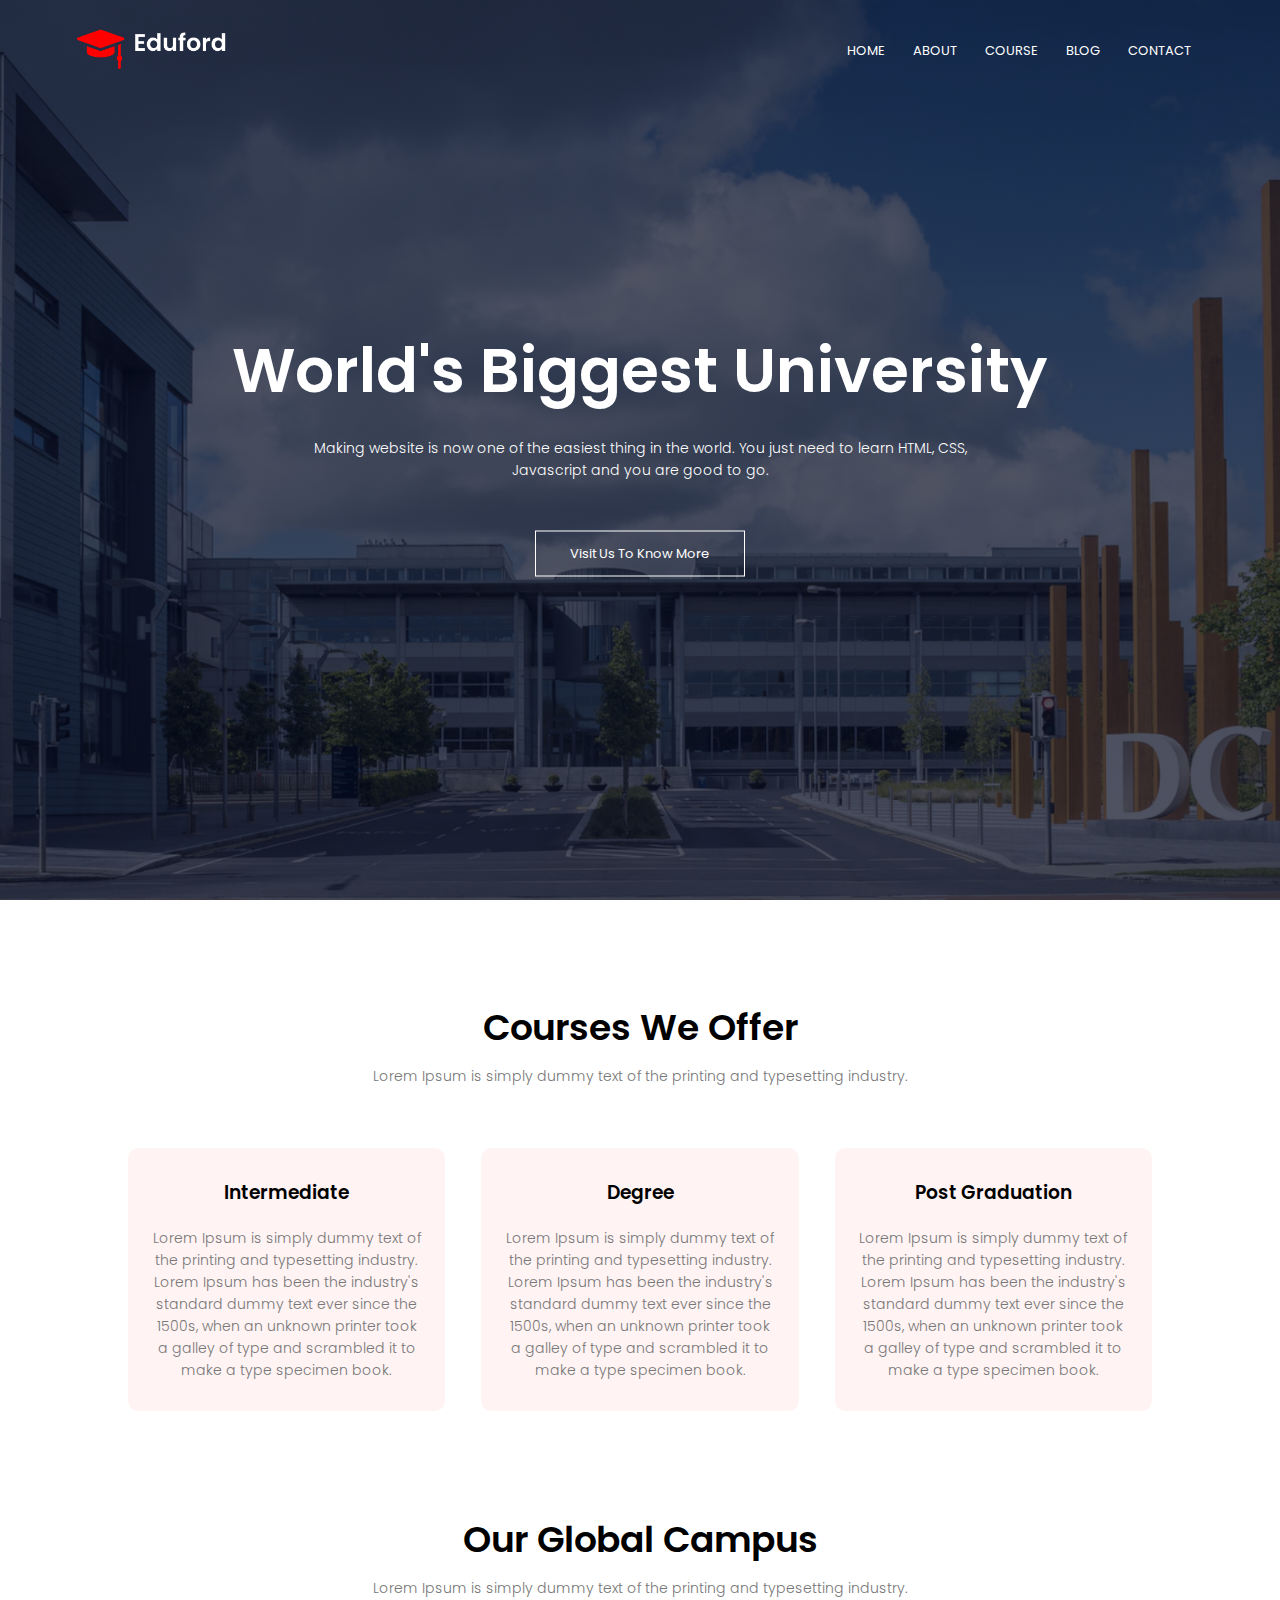
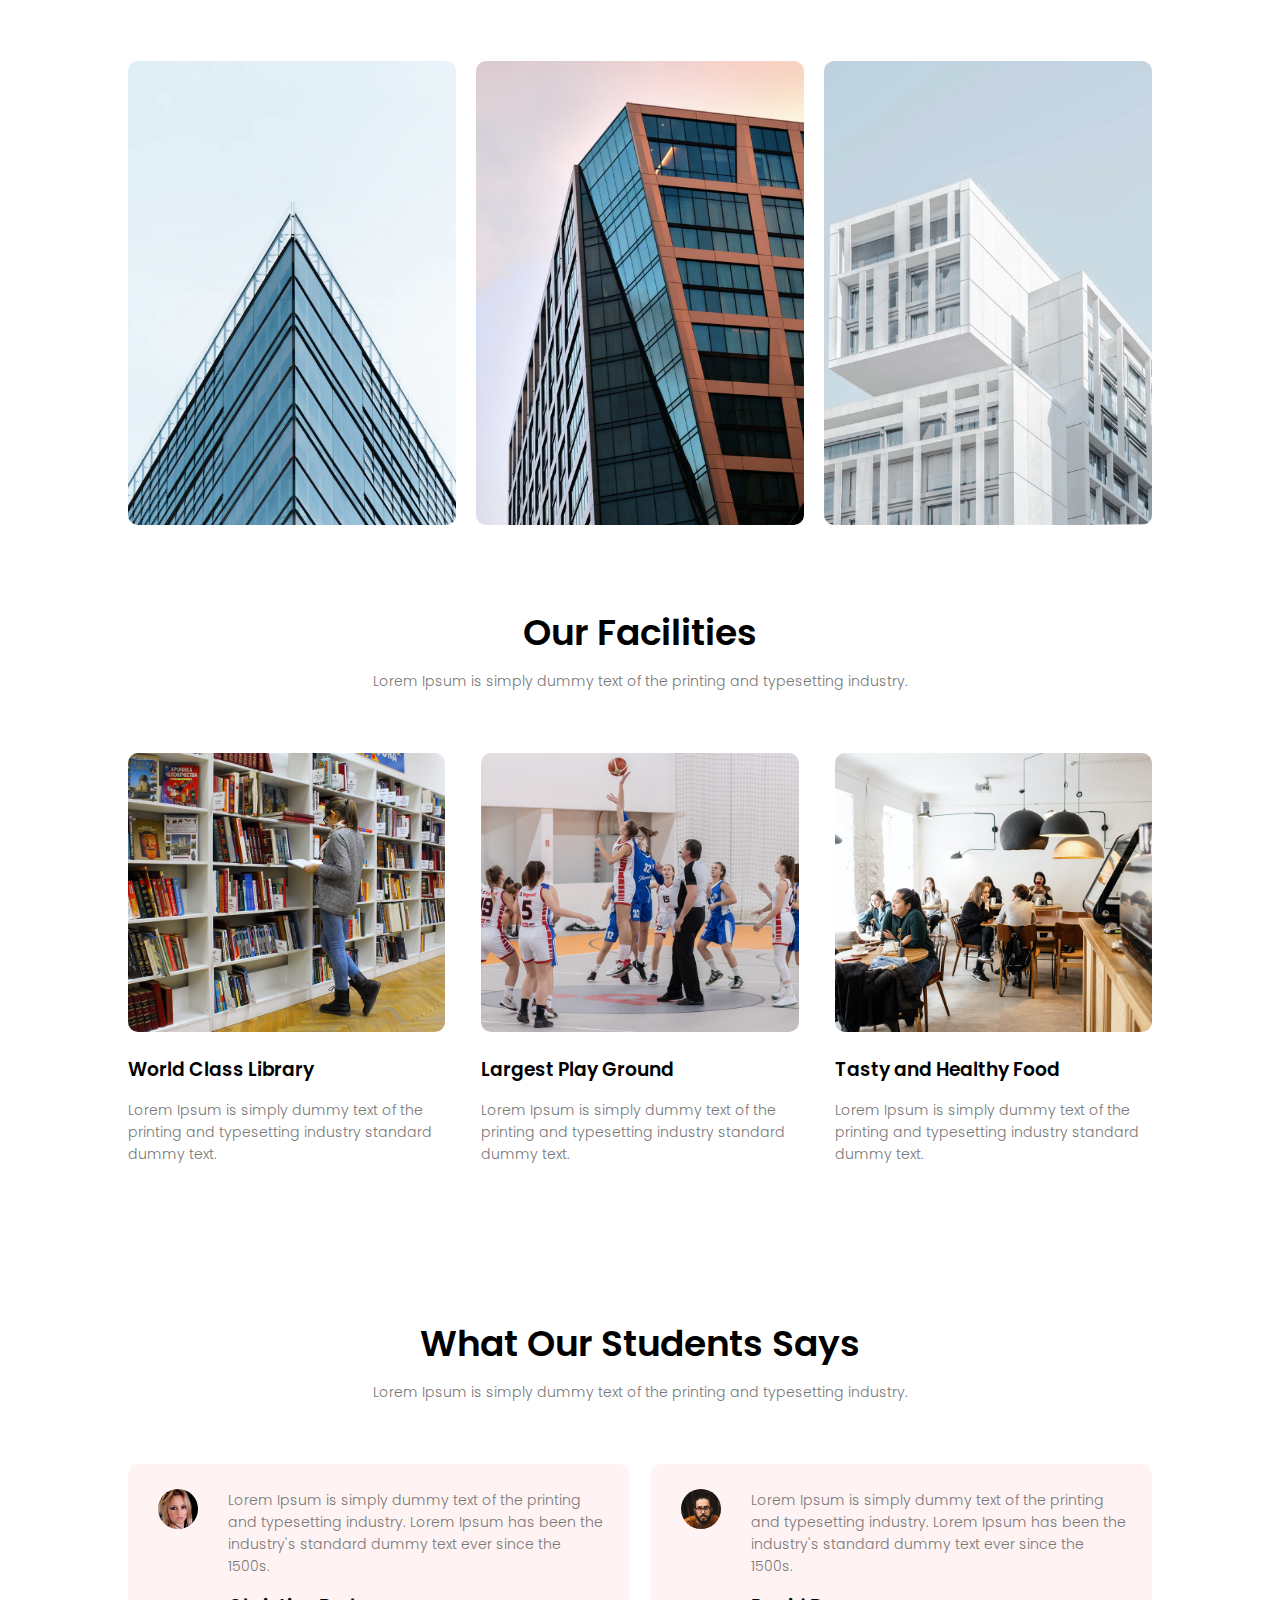
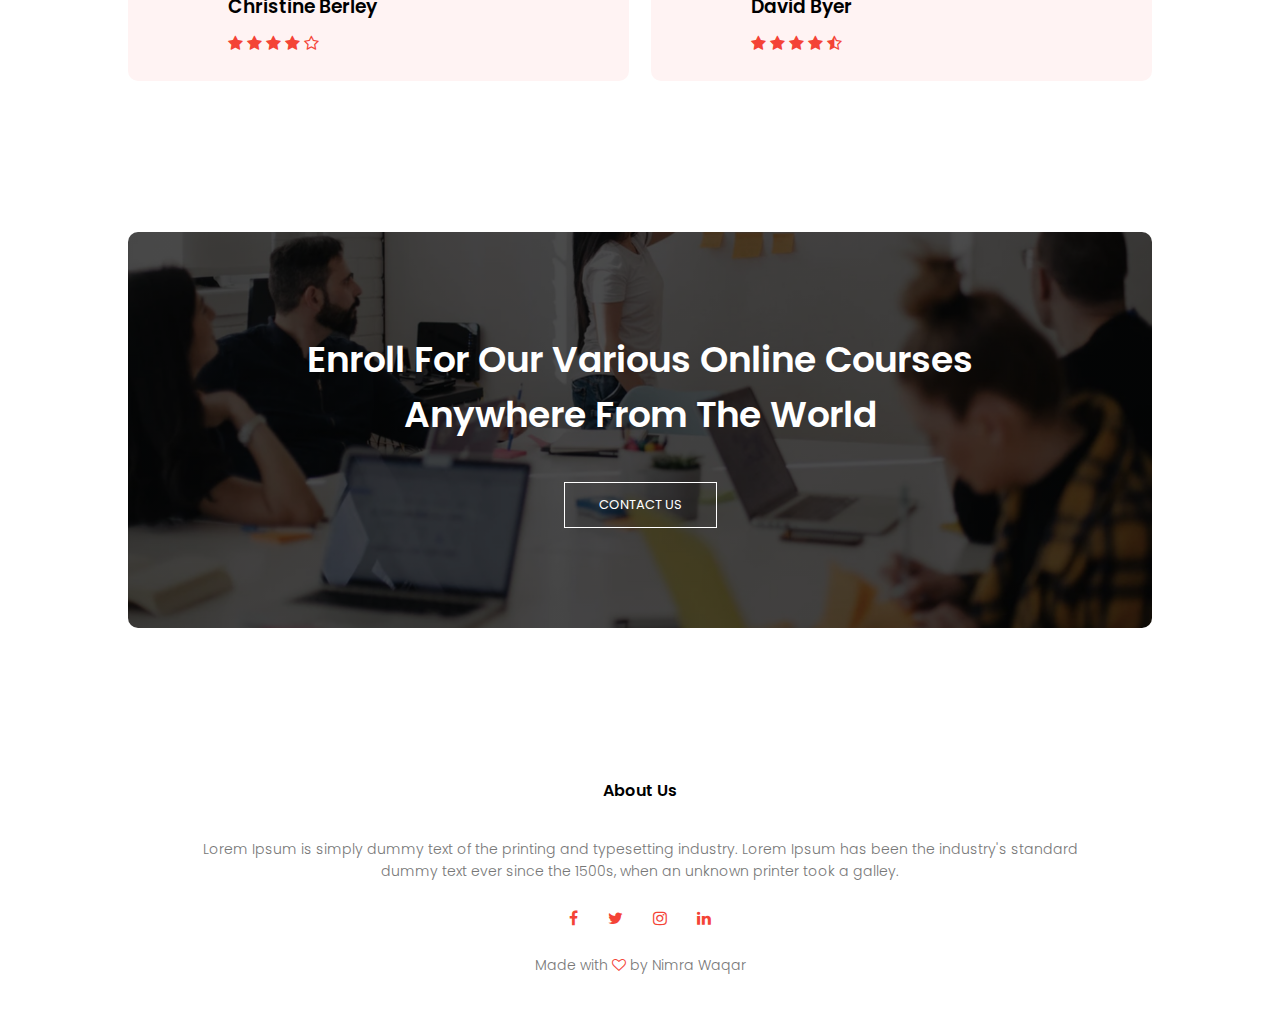
<file: index.html>
<!DOCTYPE html>
<html>
<head>
	<meta charset="utf-8">
	<meta name="viewport" content="width=device-width, initial-scale=1">
	<title>University Website</title>
	<link rel="stylesheet" href="style.css">
	<!-------- Google fontfamily links ------------>
	<link rel="preconnect" href="https://fonts.googleapis.com">
	<link rel="preconnect" href="https://fonts.gstatic.com" crossorigin>
	<link href="https://fonts.googleapis.com/css2?family=Poppins:wght@100;200;300;400;600;700&display=swap" 
	rel="stylesheet">
	<!-----------FontAwesome link to use icons------------>
	<link rel="stylesheet" href="https://cdnjs.cloudflare.com/ajax/libs/font-awesome/4.7.0/css/font-awesome.min.css">
</head>


<body>

<!-----------------------------------    Header   ------------------------------------------->
<section class="header">
	<nav>
		<a href="index.html"><img src="images/logo.png"></a>
		<div class="nav-links" id="navLinks">
			<i class="fa fa-times" onclick="hideMenu()"></i>
			<ul>
				<li><a href="index.html">HOME</a></li>
				<li><a href="about.html">ABOUT</a></li>
				<li><a href="course.html">COURSE</a></li>
				<li><a href="blog.html">BLOG</a></li>
				<li><a href="contact.html">CONTACT</a></li>
			</ul>
		</div>
		<i class="fa fa-bars" onclick="showMenu()"></i>
	</nav>


<div class="text-box">
	<h1>World's Biggest University</h1>
	<p>Making website is now one of the easiest thing in the world. You just
	 need to learn HTML, CSS, <br>Javascript and you are good to go.</p>
	<a href="" class="hero-btn">Visit Us To Know More</a>
</div>
</section>


<!-----------------------------------    Course   ------------------------------------------->
<section class="course">
	<h1>Courses  We Offer</h1>
	<p>Lorem Ipsum is simply dummy text of the printing and typesetting industry.</p>

	<div class="row">
		<div class="course-col">
			<h3>Intermediate</h3>
			<p>Lorem Ipsum is simply dummy text of the printing and typesetting industry. 
			Lorem Ipsum has been the industry's standard dummy text ever since the 1500s,
			 when an unknown printer took a galley of type and scrambled it to make a type 
			specimen book.</p>
		</div>
		<div class="course-col">
			<h3>Degree</h3>
			<p>Lorem Ipsum is simply dummy text of the printing and typesetting industry. 
			Lorem Ipsum has been the industry's standard dummy text ever since the 1500s, 
			when an unknown printer took a galley of type and scrambled it to make a type 
			specimen book.</p>
		</div>
		<div class="course-col">
			<h3>Post Graduation</h3>
			<p>Lorem Ipsum is simply dummy text of the printing and typesetting industry. 
			Lorem Ipsum has been the industry's standard dummy text ever since the 1500s, 
			when an unknown printer took a galley of type and scrambled it to make a type 
			specimen book.</p>
		</div>
	</div>
</section>


<!-----------------------------------    Campus   ------------------------------------------->
<section class="campus">
	<h1>Our Global Campus</h1>
	<p>Lorem Ipsum is simply dummy text of the printing and typesetting industry.</p>

	<div class="row">

		<div class="campus-col">
			<img src="images/london.png">
			<div class="layer">
				<h3>LONDON</h3>
			</div>
		</div>

		<div class="campus-col">
			<img src="images/newyork.png">
			<div class="layer">
				<h3>NEW YORK</h3>
			</div>
		</div>

		<div class="campus-col">
			<img src="images/washington.png">
			<div class="layer">
				<h3>WASHINTONG</h3>
			</div>
		</div>

	</div>
</section>


<!-----------------------------------    Facilities   ------------------------------------------->
<section class="facilities">
	<h1>Our Facilities</h1>
	<p>Lorem Ipsum is simply dummy text of the printing and typesetting industry.</p>

	<div class="row">

		<div class="facilities-col">
			<img src="images/library.png">
			<h3>World Class Library</h3>
			<p>Lorem Ipsum is simply dummy text of the printing and typesetting 
			industry standard dummy text.</p>
		</div>

		<div class="facilities-col">
			<img src="images/basketball.png">
			<h3>Largest Play Ground</h3>
			<p>Lorem Ipsum is simply dummy text of the printing and typesetting 
			industry standard dummy text.</p>
		</div>

		<div class="facilities-col">
			<img src="images/cafeteria.png">
			<h3>Tasty and Healthy Food</h3>
			<p>Lorem Ipsum is simply dummy text of the printing and typesetting 
			industry standard dummy text.</p>
		</div>
		
	</div>
</section>


<!-----------------------------------    Testimonials   ------------------------------------------->
<section class="testimonials">
	<h1>What Our Students Says</h1>
	<p>Lorem Ipsum is simply dummy text of the printing and typesetting industry.</p>

	<div class="row">

		<div class="testimonial-col">
			<img src="images/user1.jpg">
			<div>
				<p>Lorem Ipsum is simply dummy text of the printing and typesetting industry. 
				Lorem Ipsum has been the industry's standard dummy text ever since the 1500s.</p>
				<h3>Christine Berley</h3>
				<i class="fa fa-star"></i>
				<i class="fa fa-star"></i>
				<i class="fa fa-star"></i>
				<i class="fa fa-star"></i>
				<i class="fa fa-star-o"></i>
			</div>
		</div>

		<div class="testimonial-col">
			<img src="images/user2.jpg">
			<div>
				<p>Lorem Ipsum is simply dummy text of the printing and typesetting industry. 
				Lorem Ipsum has been the industry's standard dummy text ever since the 1500s.</p>
				<h3>David Byer</h3>
				<i class="fa fa-star"></i>
				<i class="fa fa-star"></i>
				<i class="fa fa-star"></i>
				<i class="fa fa-star"></i>
				<i class="fa fa-star-half-o"></i>
			</div>
		</div>

	</div>
</section>


<!---------------------------------    Call To Action   --------------------------------------->
<section class="cta">
	<h1>Enroll For Our Various Online Courses<br> Anywhere From The World</h1>
	<a href="" class="hero-btn">CONTACT US</a>
</section>


<!---------------------------------    Footer   --------------------------------------->
<section class="footer">
	<h4>About Us</h4>
	<p>Lorem Ipsum is simply dummy text of the printing and typesetting industry. 
		Lorem Ipsum has been the industry's standard <br> dummy text ever since the 1500s, 
		when an unknown printer took a galley.</p>

	<div class="icons">
		<i class="fa fa-facebook"></i>
		<i class="fa fa-twitter"></i>
		<i class="fa fa-instagram"></i>
		<i class="fa fa-linkedin"></i>
	</div>
	<p>Made with <i class="fa fa-heart-o"></i> by Nimra Waqar</p>
</section>



<!---------------------------   JavaScript for Toggle Menu in Small Screen  ----------------------------------->
<script>
	var navLinks = document.getElementById("navLinks");

	function hideMenu(){
		navLinks.style.right = "-200px";
	}
	function showMenu(){
		navLinks.style.right = "0";
	}
</script>

</body>
</html>
</file>
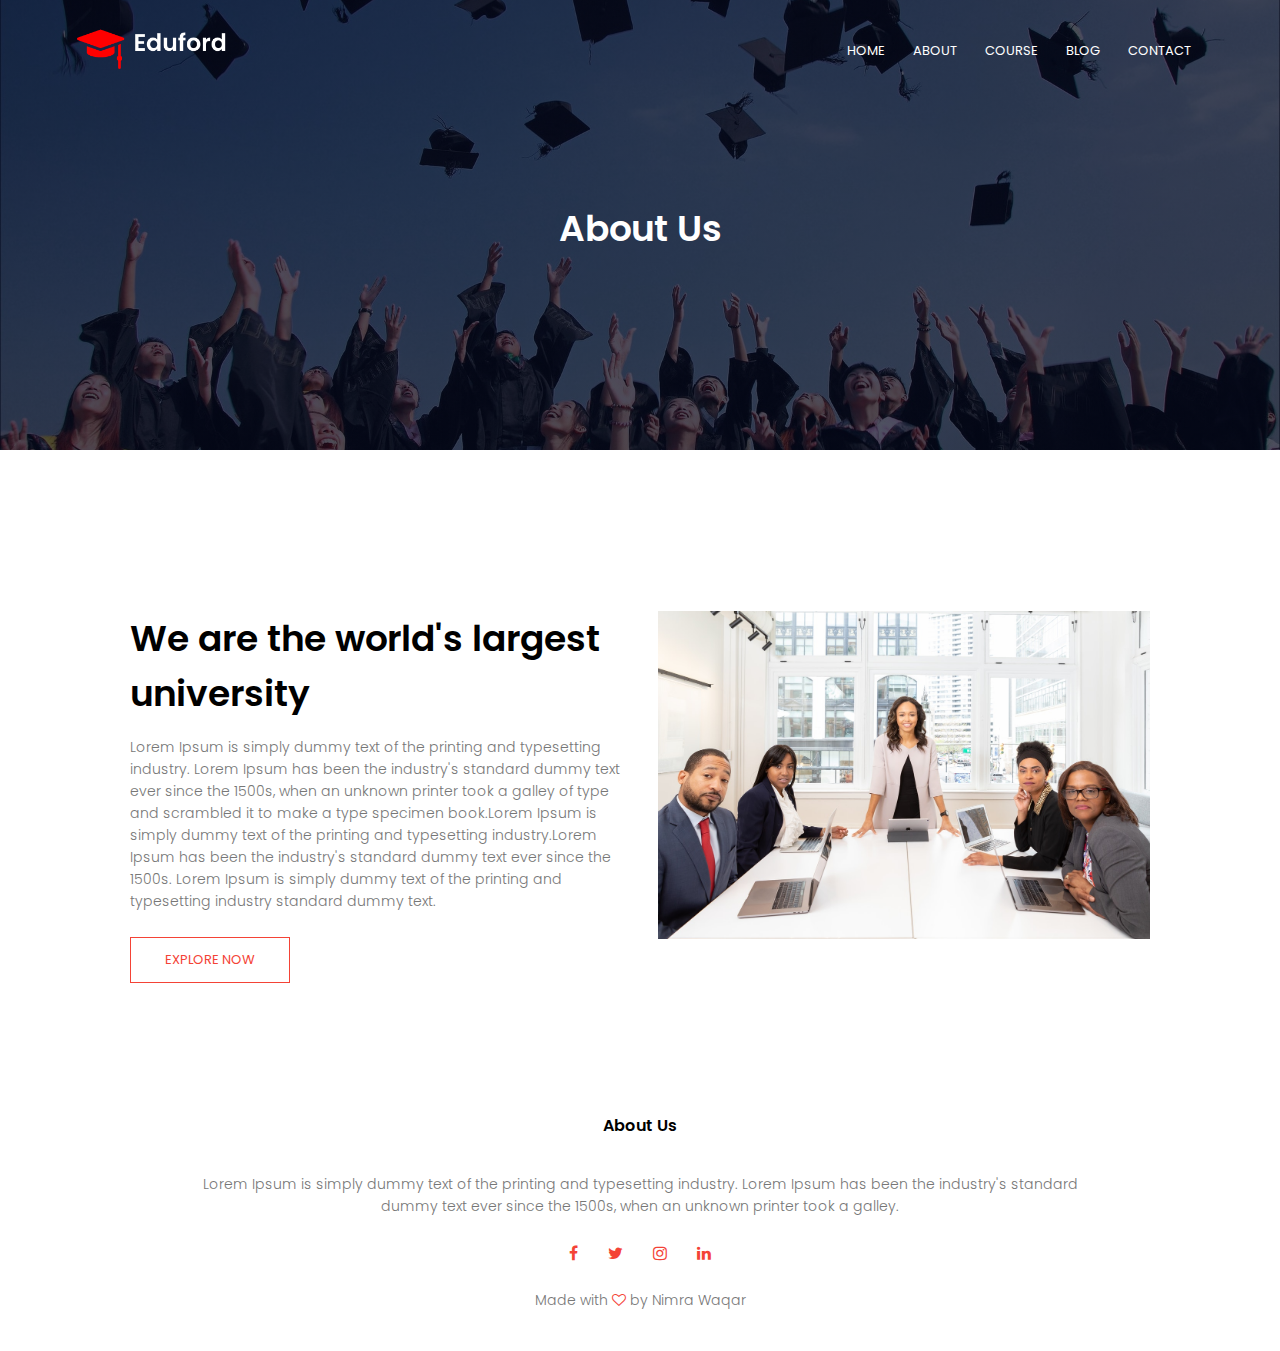
<file: about.html>
<!DOCTYPE html>
<html>
<head>
	<meta charset="utf-8">
	<meta name="viewport" content="width=device-width, initial-scale=1">
	<title>University Website</title>
	<link rel="stylesheet" href="style.css">
	<!-------- Google fontfamily links ------------>
	<link rel="preconnect" href="https://fonts.googleapis.com">
	<link rel="preconnect" href="https://fonts.gstatic.com" crossorigin>
	<link href="https://fonts.googleapis.com/css2?family=Poppins:wght@100;200;300;400;600;700&display=swap" 
	rel="stylesheet">
	<!-----------FontAwesome link to use icons------------>
	<link rel="stylesheet" href="https://cdnjs.cloudflare.com/ajax/libs/font-awesome/4.7.0/css/font-awesome.min.css">
</head>


<body>

<!-----------------------------------    Header   ------------------------------------------->
<section class="sub-header">
	<nav>
		<a href="index.html"><img src="images/logo.png"></a>
		<div class="nav-links" id="navLinks">
			<i class="fa fa-times" onclick="hideMenu()"></i>
			<ul>
				<li><a href="index.html">HOME</a></li>
				<li><a href="about.html">ABOUT</a></li>
				<li><a href="course.html">COURSE</a></li>
				<li><a href="blog.html">BLOG</a></li>
				<li><a href="contact.html">CONTACT</a></li>
			</ul>
		</div>
		<i class="fa fa-bars" onclick="showMenu()"></i>
	</nav>
	<h1>About Us</h1>
</section>


<!---------------------------------- About Us Content --------------------------------------->
<section class="about-us">

	<div class="row">

		<div class="about-col">
			<h1>We are the world's largest university</h1>
			<p>Lorem Ipsum is simply dummy text of the printing and typesetting industry. 
			Lorem Ipsum has been the industry's standard dummy text ever since the 1500s,
		 	when an unknown printer took a galley of type and scrambled it to make a type 
			specimen book.Lorem Ipsum is simply dummy text of the printing and typesetting 
			industry.Lorem Ipsum has been the industry's standard dummy text ever since the 
			1500s. Lorem Ipsum is simply dummy text of the printing and typesetting 
			industry standard dummy text.</p>
			<a href="" class="hero-btn red-btn">EXPLORE NOW</a>
		</div>

		<div class="about-col">
			<img src="images/about.jpg">
		</div>

	</div>
</section>



<!---------------------------------    Footer   --------------------------------------->
<section class="footer">
	<h4>About Us</h4>
	<p>Lorem Ipsum is simply dummy text of the printing and typesetting industry. 
		Lorem Ipsum has been the industry's standard <br> dummy text ever since the 1500s, 
		when an unknown printer took a galley.</p>

	<div class="icons">
		<i class="fa fa-facebook"></i>
		<i class="fa fa-twitter"></i>
		<i class="fa fa-instagram"></i>
		<i class="fa fa-linkedin"></i>
	</div>
	<p>Made with <i class="fa fa-heart-o"></i> by Nimra Waqar</p>
</section>



<!---------------------------   JavaScript for Toggle Menu in Small Screen  ----------------------------------->
<script>
	var navLinks = document.getElementById("navLinks");

	function hideMenu(){
		navLinks.style.right = "-200px";
	}
	function showMenu(){
		navLinks.style.right = "0";
	}
</script>

</body>
</html>
</file>
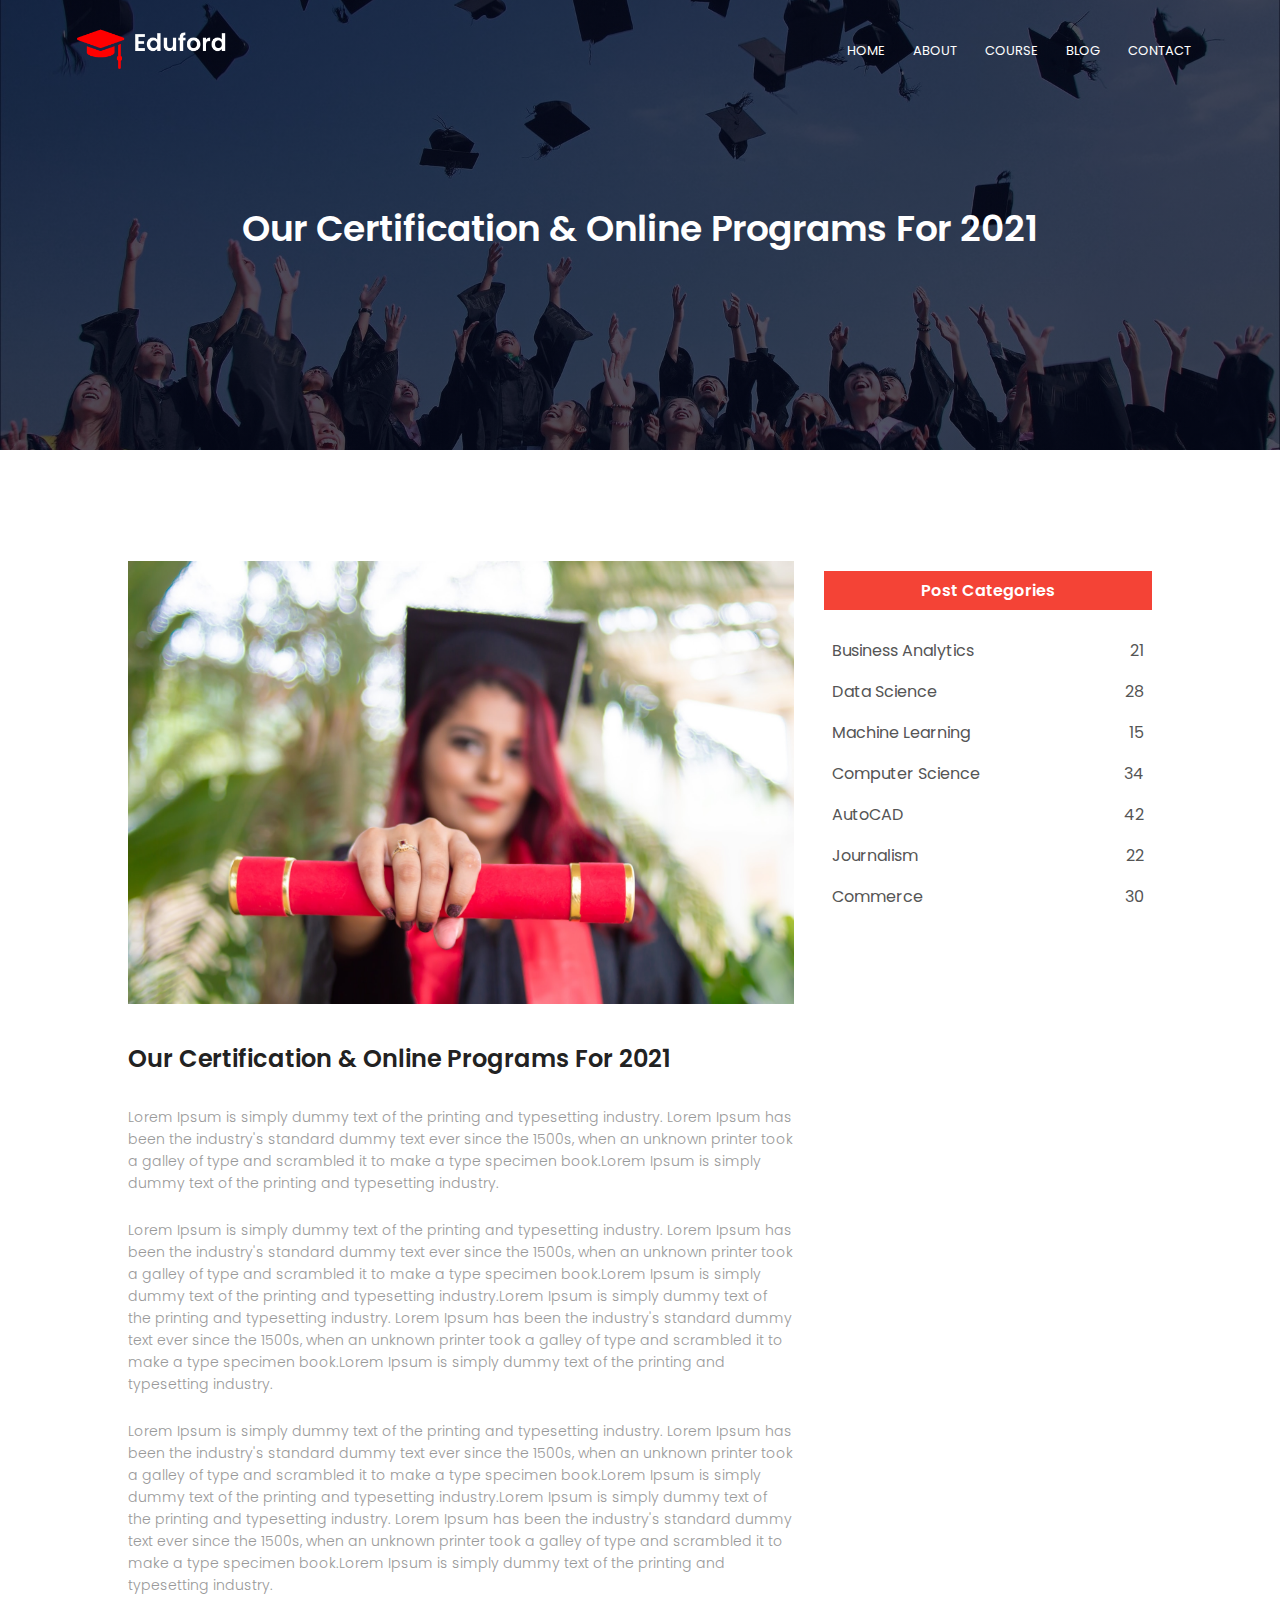
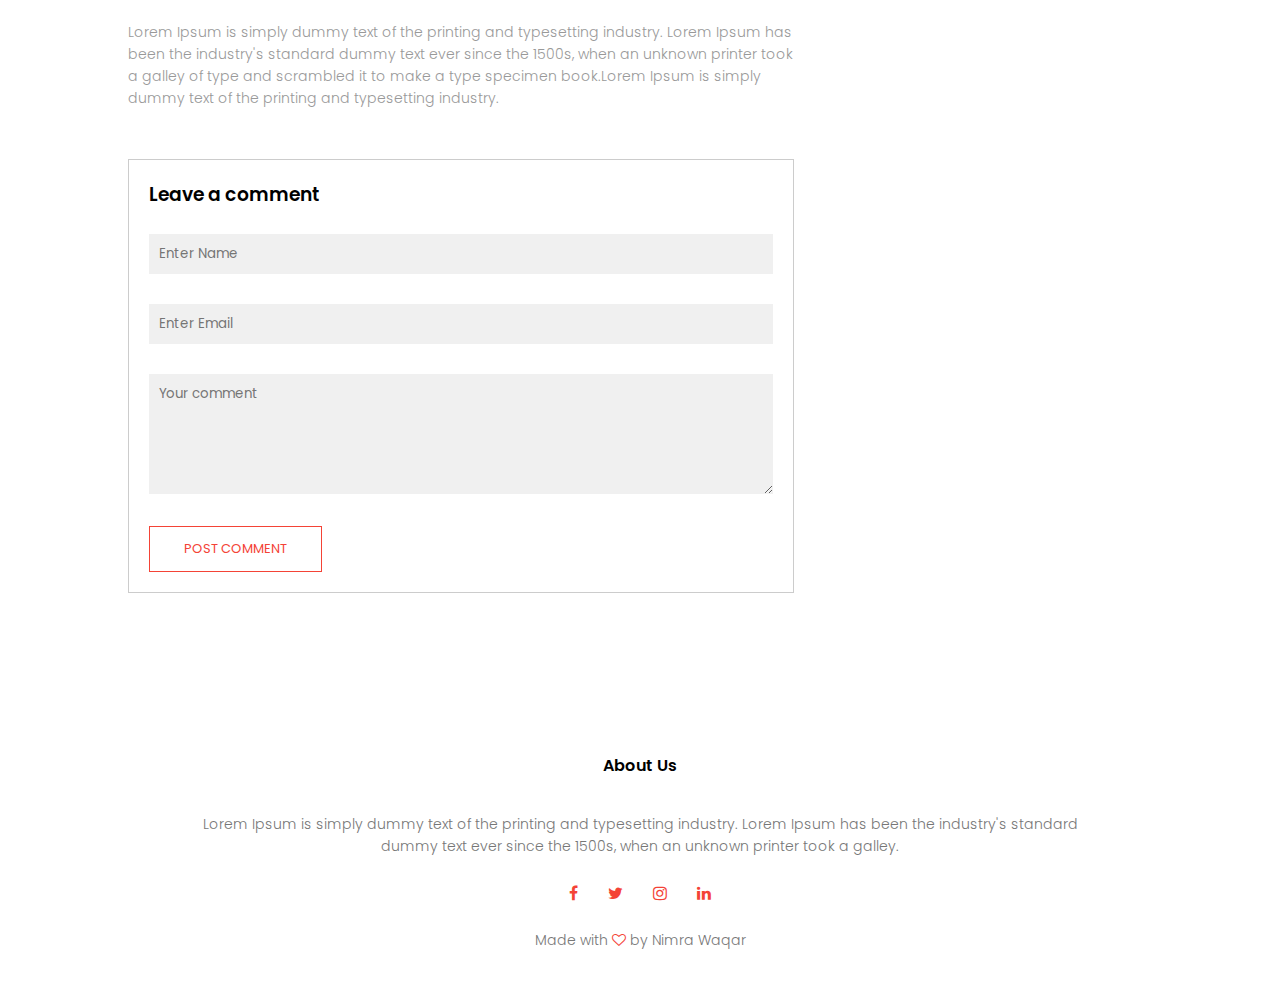
<file: blog.html>
<!DOCTYPE html>
<html>
<head>
	<meta charset="utf-8">
	<meta name="viewport" content="width=device-width, initial-scale=1">
	<title>University Website</title>
	<link rel="stylesheet" href="style.css">
	<!-------- Google fontfamily links ------------>
	<link rel="preconnect" href="https://fonts.googleapis.com">
	<link rel="preconnect" href="https://fonts.gstatic.com" crossorigin>
	<link href="https://fonts.googleapis.com/css2?family=Poppins:wght@100;200;300;400;600;700&display=swap" 
	rel="stylesheet">
	<!-----------FontAwesome link to use icons------------>
	<link rel="stylesheet" href="https://cdnjs.cloudflare.com/ajax/libs/font-awesome/4.7.0/css/font-awesome.min.css">
</head>


<body>

<!-----------------------------------    Header   ------------------------------------------->
<section class="sub-header">
	<nav>
		<a href="index.html"><img src="images/logo.png"></a>
		<div class="nav-links" id="navLinks">
			<i class="fa fa-times" onclick="hideMenu()"></i>
			<ul>
				<li><a href="index.html">HOME</a></li>
				<li><a href="about.html">ABOUT</a></li>
				<li><a href="course.html">COURSE</a></li>
				<li><a href="blog.html">BLOG</a></li>
				<li><a href="contact.html">CONTACT</a></li>
			</ul>
		</div>
		<i class="fa fa-bars" onclick="showMenu()"></i>
	</nav>
	<h1>Our Certification & Online Programs For 2021</h1>
</section>


<!-------------------------------- Blog Page Content --------------------------------->
<section class="blog-content">
	<div class="row">
		
		<div class="blog-left">
			<img src="images/certificate.jpg">
			<h2>Our Certification & Online Programs For 2021</h2>
			<p>Lorem Ipsum is simply dummy text of the printing and typesetting industry. 
			Lorem Ipsum has been the industry's standard dummy text ever since the 1500s,
		 	when an unknown printer took a galley of type and scrambled it to make a type 
			specimen book.Lorem Ipsum is simply dummy text of the printing and typesetting 
			industry.</p>
			<br>
			<p>Lorem Ipsum is simply dummy text of the printing and typesetting industry. 
			Lorem Ipsum has been the industry's standard dummy text ever since the 1500s,
		 	when an unknown printer took a galley of type and scrambled it to make a type 
			specimen book.Lorem Ipsum is simply dummy text of the printing and typesetting 
			industry.Lorem Ipsum is simply dummy text of the printing and typesetting industry. 
			Lorem Ipsum has been the industry's standard dummy text ever since the 1500s,
		 	when an unknown printer took a galley of type and scrambled it to make a type 
			specimen book.Lorem Ipsum is simply dummy text of the printing and typesetting 
			industry.</p>
			<br>
			<p>Lorem Ipsum is simply dummy text of the printing and typesetting industry. 
			Lorem Ipsum has been the industry's standard dummy text ever since the 1500s,
		 	when an unknown printer took a galley of type and scrambled it to make a type 
			specimen book.Lorem Ipsum is simply dummy text of the printing and typesetting 
			industry.Lorem Ipsum is simply dummy text of the printing and typesetting industry. 
			Lorem Ipsum has been the industry's standard dummy text ever since the 1500s,
		 	when an unknown printer took a galley of type and scrambled it to make a type 
			specimen book.Lorem Ipsum is simply dummy text of the printing and typesetting 
			industry.</p>
			<br>
			<p>Lorem Ipsum is simply dummy text of the printing and typesetting industry. 
			Lorem Ipsum has been the industry's standard dummy text ever since the 1500s,
		 	when an unknown printer took a galley of type and scrambled it to make a type 
			specimen book.Lorem Ipsum is simply dummy text of the printing and typesetting 
			industry.</p>

			<div class="comment-box">
				<h3>Leave a comment</h3>
				<form class="comment-form">
					<input type="text" placeholder="Enter Name">
					<input type="email" placeholder="Enter Email">
					<textarea rows="5" placeholder="Your comment"></textarea>
					<button type="submit" class="hero-btn red-btn">POST COMMENT</button>
				</form>
			</div>
		</div>

		<div class="blog-right">
			<h3>Post Categories</h3>
			<div>
				<span>Business Analytics</span>
				<span>21</span>
			</div>
			<div>
				<span>Data Science</span>
				<span>28</span>
			</div>
			<div>
				<span>Machine Learning</span>
				<span>15</span>
			</div>
			<div>
				<span>Computer Science</span>
				<span>34</span>
			</div>
			<div>
				<span>AutoCAD</span>
				<span>42</span>
			</div>
			<div>
				<span>Journalism</span>
				<span>22</span>
			</div>
			<div>
				<span>Commerce</span>
				<span>30</span>
			</div>
		</div>

	</div>
</section>




<!---------------------------------    Footer   --------------------------------------->
<section class="footer">
	<h4>About Us</h4>
	<p>Lorem Ipsum is simply dummy text of the printing and typesetting industry. 
		Lorem Ipsum has been the industry's standard <br> dummy text ever since the 1500s, 
		when an unknown printer took a galley.</p>

	<div class="icons">
		<i class="fa fa-facebook"></i>
		<i class="fa fa-twitter"></i>
		<i class="fa fa-instagram"></i>
		<i class="fa fa-linkedin"></i>
	</div>
	<p>Made with <i class="fa fa-heart-o"></i> by Nimra Waqar</p>
</section>



<!---------------------------   JavaScript for Toggle Menu in Small Screen  ----------------------------------->
<script>
	var navLinks = document.getElementById("navLinks");

	function hideMenu(){
		navLinks.style.right = "-200px";
	}
	function showMenu(){
		navLinks.style.right = "0";
	}
</script>

</body>
</html>
</file>
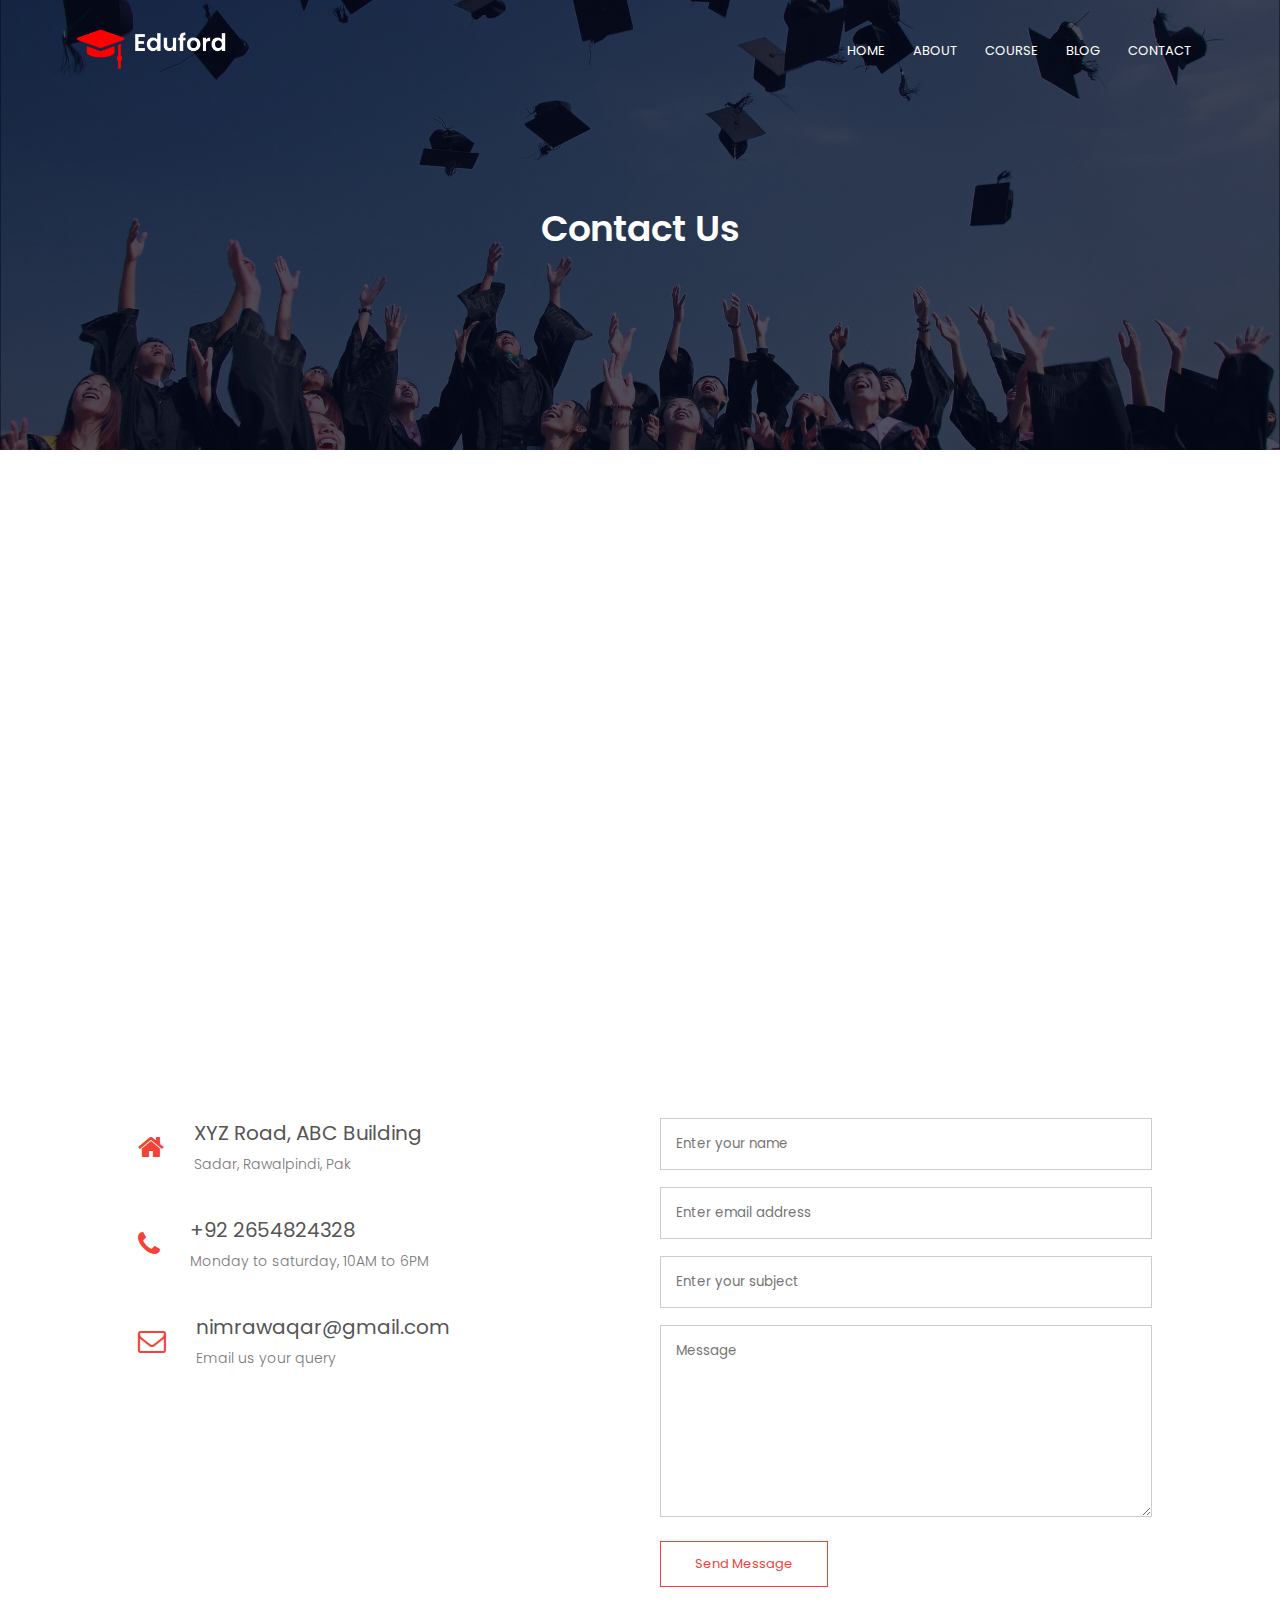
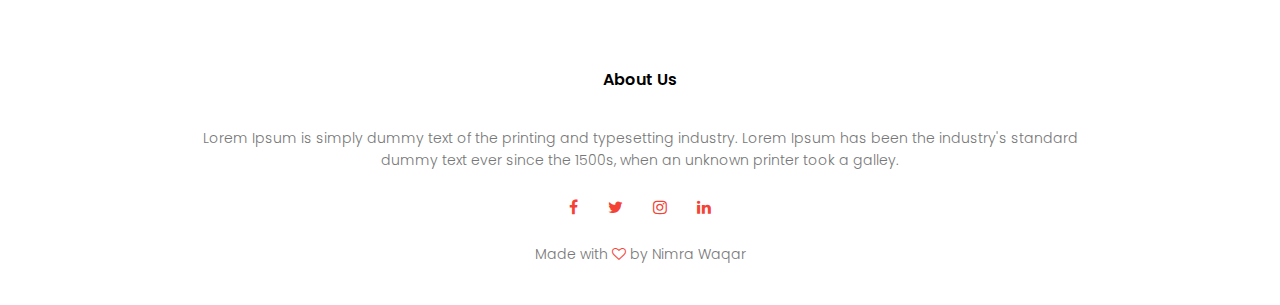
<file: contact.html>
<!DOCTYPE html>
<html>
<head>
	<meta charset="utf-8">
	<meta name="viewport" content="width=device-width, initial-scale=1">
	<title>University Website</title>
	<link rel="stylesheet" href="style.css">
	<!-------- Google fontfamily links ------------>
	<link rel="preconnect" href="https://fonts.googleapis.com">
	<link rel="preconnect" href="https://fonts.gstatic.com" crossorigin>
	<link href="https://fonts.googleapis.com/css2?family=Poppins:wght@100;200;300;400;600;700&display=swap" 
	rel="stylesheet">
	<!-----------FontAwesome link to use icons------------>
	<link rel="stylesheet" href="https://cdnjs.cloudflare.com/ajax/libs/font-awesome/4.7.0/css/font-awesome.min.css">
</head>


<body>

<!-----------------------------------    Header   ------------------------------------------->
<section class="sub-header">
	<nav>
		<a href="index.html"><img src="images/logo.png"></a>
		<div class="nav-links" id="navLinks">
			<i class="fa fa-times" onclick="hideMenu()"></i>
			<ul>
				<li><a href="index.html">HOME</a></li>
				<li><a href="about.html">ABOUT</a></li>
				<li><a href="course.html">COURSE</a></li>
				<li><a href="blog.html">BLOG</a></li>
				<li><a href="contact.html">CONTACT</a></li>
			</ul>
		</div>
		<i class="fa fa-bars" onclick="showMenu()"></i>
	</nav>
	<h1>Contact Us</h1>
</section>


<!-------------------------------- Contact US--------------------------------->
<section class="location">
	<!-----------Google map link------------->
	<iframe src="https://www.google.com/maps/embed?pb=!1m18!1m12!1m3!1d212779.4406097288!2d72.88111886284173!3d33.56172181912434!2m3!1f0!2f0!3f0!3m2!1i1024!2i768!4f13.1!3m3!1m2!1s0x38df948974419acb%3A0x984357e1632d30f!2sRawalpindi%2C%20Punjab%2C%20Pakistan!5e0!3m2!1sen!2s!4v1643917361393!5m2!1sen!2s" width="600" height="450" style="border:0;" allowfullscreen="" loading="lazy"></iframe>
</section>

<section class="contact-us">
	<div class="row">
		
		<div class="contact-col">
			<div>
				<i class="fa fa-home"></i>
				<span>
					<h5>XYZ Road, ABC Building</h5>
					<p>Sadar, Rawalpindi, Pak</p>
				</span>
			</div>

			<div>
				<i class="fa fa-phone"></i>
				<span>
					<h5>+92 2654824328</h5>
					<p>Monday to saturday, 10AM to 6PM</p>
				</span>
			</div>

			<div>
				<i class="fa fa-envelope-o"></i>
				<span>
					<h5>nimrawaqar@gmail.com</h5>
					<p>Email us your query</p>
				</span>
			</div>
		</div>

<div class="contact-col">
	<form action="form-handler.php" method="post">
		<input type="text" name="name" placeholder="Enter your name" required>
		<input type="email" name="email" placeholder="Enter email address" required>
		<input type="text" name="subject" placeholder="Enter your subject" required>
		<textarea rows="8" name="message" placeholder="Message" required></textarea>
		<button type="submit" class="hero-btn red-btn">Send Message</button>
	</form>
</div>

	</div>
</section>




<!---------------------------------    Footer   --------------------------------------->
<section class="footer">
	<h4>About Us</h4>
	<p>Lorem Ipsum is simply dummy text of the printing and typesetting industry. 
		Lorem Ipsum has been the industry's standard <br> dummy text ever since the 1500s, 
		when an unknown printer took a galley.</p>

	<div class="icons">
		<i class="fa fa-facebook"></i>
		<i class="fa fa-twitter"></i>
		<i class="fa fa-instagram"></i>
		<i class="fa fa-linkedin"></i>
	</div>
	<p>Made with <i class="fa fa-heart-o"></i> by Nimra Waqar</p>
</section>



<!---------------------------   JavaScript for Toggle Menu in Small Screen  ----------------------------------->
<script>
	var navLinks = document.getElementById("navLinks");

	function hideMenu(){
		navLinks.style.right = "-200px";
	}
	function showMenu(){
		navLinks.style.right = "0";
	}
</script>

</body>
</html>
</file>
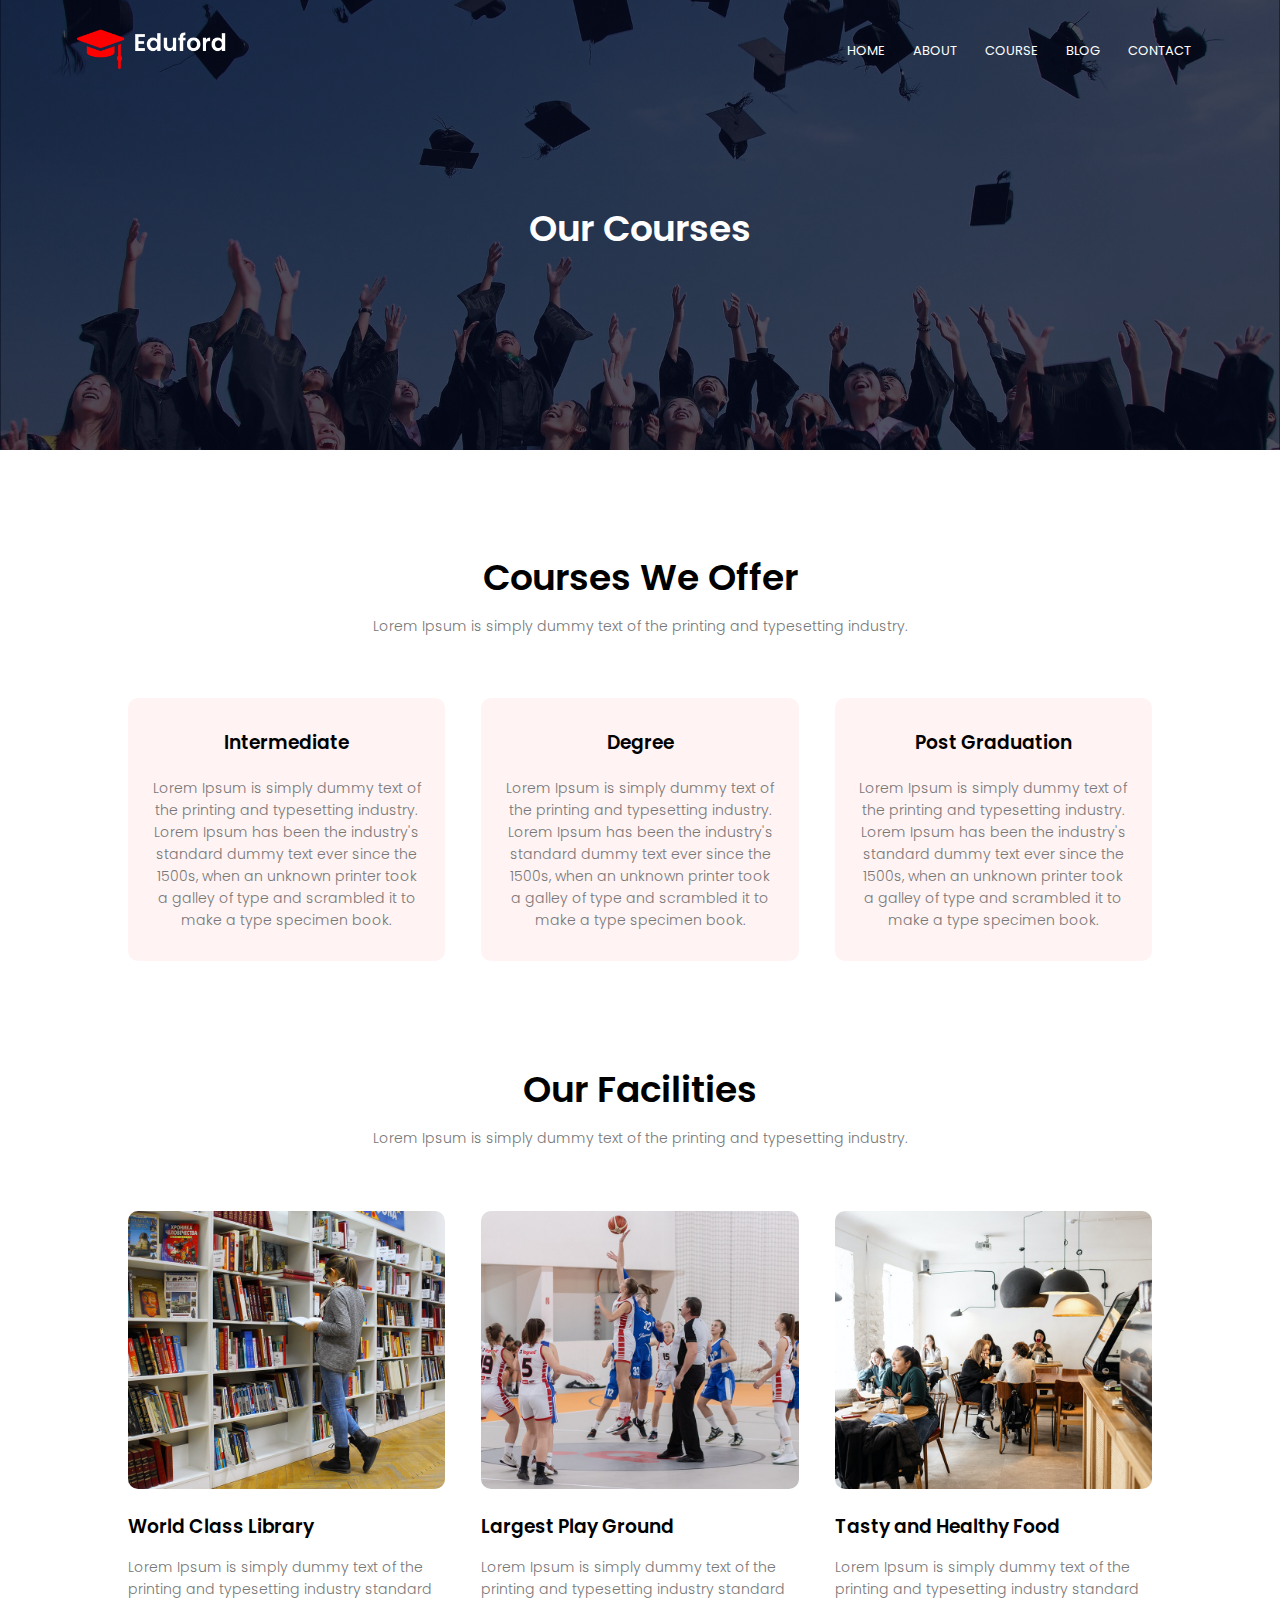
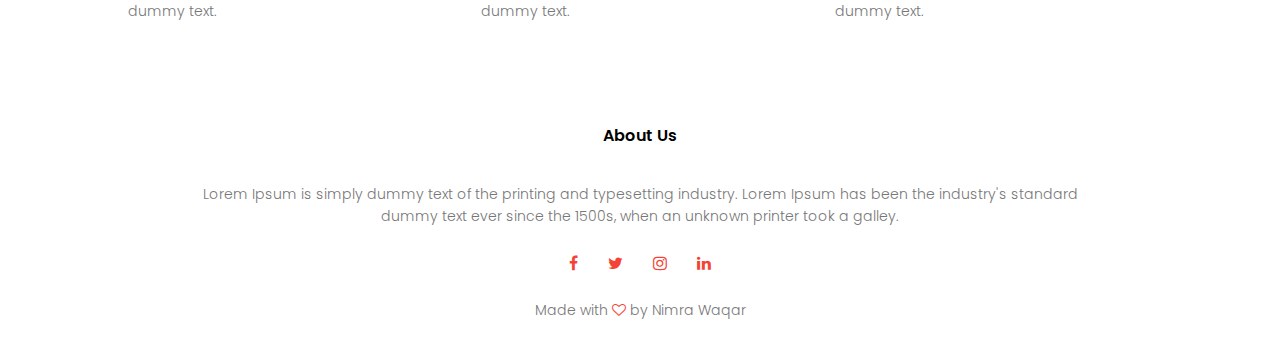
<file: course.html>
<!DOCTYPE html>
<html>
<head>
	<meta charset="utf-8">
	<meta name="viewport" content="width=device-width, initial-scale=1">
	<title>University Website</title>
	<link rel="stylesheet" href="style.css">
	<!-------- Google fontfamily links ------------>
	<link rel="preconnect" href="https://fonts.googleapis.com">
	<link rel="preconnect" href="https://fonts.gstatic.com" crossorigin>
	<link href="https://fonts.googleapis.com/css2?family=Poppins:wght@100;200;300;400;600;700&display=swap" 
	rel="stylesheet">
	<!-----------FontAwesome link to use icons------------>
	<link rel="stylesheet" href="https://cdnjs.cloudflare.com/ajax/libs/font-awesome/4.7.0/css/font-awesome.min.css">
</head>


<body>

<!-----------------------------------    Header   ------------------------------------------->
<section class="sub-header">
	<nav>
		<a href="index.html"><img src="images/logo.png"></a>
		<div class="nav-links" id="navLinks">
			<i class="fa fa-times" onclick="hideMenu()"></i>
			<ul>
				<li><a href="index.html">HOME</a></li>
				<li><a href="about.html">ABOUT</a></li>
				<li><a href="course.html">COURSE</a></li>
				<li><a href="blog.html">BLOG</a></li>
				<li><a href="contact.html">CONTACT</a></li>
			</ul>
		</div>
		<i class="fa fa-bars" onclick="showMenu()"></i>
	</nav>
	<h1>Our Courses</h1>
</section>


<!---------------------------------- Course --------------------------------------->
<section class="course">
	<h1>Courses  We Offer</h1>
	<p>Lorem Ipsum is simply dummy text of the printing and typesetting industry.</p>

	<div class="row">

		<div class="course-col">
			<h3>Intermediate</h3>
			<p>Lorem Ipsum is simply dummy text of the printing and typesetting industry. 
			Lorem Ipsum has been the industry's standard dummy text ever since the 1500s,
			 when an unknown printer took a galley of type and scrambled it to make a type 
			specimen book.</p>
		</div>
		<div class="course-col">
			<h3>Degree</h3>
			<p>Lorem Ipsum is simply dummy text of the printing and typesetting industry. 
			Lorem Ipsum has been the industry's standard dummy text ever since the 1500s, 
			when an unknown printer took a galley of type and scrambled it to make a type 
			specimen book.</p>
		</div>
		<div class="course-col">
			<h3>Post Graduation</h3>
			<p>Lorem Ipsum is simply dummy text of the printing and typesetting industry. 
			Lorem Ipsum has been the industry's standard dummy text ever since the 1500s, 
			when an unknown printer took a galley of type and scrambled it to make a type 
			specimen book.</p>
		</div>

	</div>
</section>


<!---------------------------------- Facilities --------------------------------------->
<section class="facilities">
	<h1>Our Facilities</h1>
	<p>Lorem Ipsum is simply dummy text of the printing and typesetting industry.</p>

	<div class="row">

		<div class="facilities-col">
			<img src="images/library.png">
			<h3>World Class Library</h3>
			<p>Lorem Ipsum is simply dummy text of the printing and typesetting 
			industry standard dummy text.</p>
		</div>

		<div class="facilities-col">
			<img src="images/basketball.png">
			<h3>Largest Play Ground</h3>
			<p>Lorem Ipsum is simply dummy text of the printing and typesetting 
			industry standard dummy text.</p>
		</div>

		<div class="facilities-col">
			<img src="images/cafeteria.png">
			<h3>Tasty and Healthy Food</h3>
			<p>Lorem Ipsum is simply dummy text of the printing and typesetting 
			industry standard dummy text.</p>
		</div>
		
	</div>
</section>



<!---------------------------------    Footer   --------------------------------------->
<section class="footer">
	<h4>About Us</h4>
	<p>Lorem Ipsum is simply dummy text of the printing and typesetting industry. 
		Lorem Ipsum has been the industry's standard <br> dummy text ever since the 1500s, 
		when an unknown printer took a galley.</p>

	<div class="icons">
		<i class="fa fa-facebook"></i>
		<i class="fa fa-twitter"></i>
		<i class="fa fa-instagram"></i>
		<i class="fa fa-linkedin"></i>
	</div>
	<p>Made with <i class="fa fa-heart-o"></i> by Nimra Waqar</p>
</section>



<!---------------------------   JavaScript for Toggle Menu in Small Screen  ----------------------------------->
<script>
	var navLinks = document.getElementById("navLinks");

	function hideMenu(){
		navLinks.style.right = "-200px";
	}
	function showMenu(){
		navLinks.style.right = "0";
	}
</script>

</body>
</html>
</file>
<file: style.css>
/*********************************************  index.html  *********************************************************/

*{
	margin: 0;
	padding: 0;
	font-family: 'Poppins', sans-serif;
}
.header{
	min-height: 100vh;
	width: 100%;
	background-image: linear-gradient(rgba(4, 9, 30, 0.7),rgba(4, 9, 30, 0.7)),url(images/banner.png);
	background-position: center;
	background-size: cover;
	position: relative;
}
nav{
	display: flex;
	padding: 2% 6%;
	justify-content: space-between;
	align-items: center;
}
nav img{
	width: 150px;
}
.nav-links{
	flex: 1;
	text-align: right;
}
.nav-links ul li{
	list-style: none;
	display: inline-block;
	padding: 8px 12px;
	position: relative;
}
.nav-links ul li a{
	color: #fff;
	text-decoration: none;
	font-size: 13px;
}
.nav-links ul li::after{
	content: '';
	width: 0%;
	height: 2px;
	background: #f44336;
	display: block;
	margin: auto;
	transition: 0.5s;
}
.nav-links ul li:hover::after{
	width: 100%;
}
.text-box{
	width: 90%;
	color: #fff;
	position: absolute;
	top: 50%;
	left: 50%;
	transform: translate(-50%,-50%);
	text-align: center;
}
.text-box h1{
	font-size: 62px;
}
.text-box p{
	margin: 10px 0 40px;
	font-size: 14px;
	color: #fff;
}
.hero-btn{                                         /*...Use same class for (-button-) in all web pages...*/
	display: inline-block;
	text-decoration: none;
	color: #fff;
	border: 1px solid #fff;
	padding: 12px 34px;
	font-size: 13px;
	background: transparent;
	position: relative;
	cursor: pointer;
}
.hero-btn:hover{
	border: 1px solid #f44336;
	background: #f44336;
	transition: 1s;
}
/* Icons hide from large screen device */
nav .fa{
	display: none;
}

/*...... For small scree devices...... */
/* ......Header......*/
@media(max-width:  700px){
	.text-box h1{
		font-size: 20px;
	}	
	.nav-links ul li{
		display: block;
	}
	.nav-links{
		position: fixed;     /*position (fixed) to stop scrolling horizontally in small screen*/
		background: #f44336;
		height: 100vh;
		width: 200px;
		top: 0;
		right: -200px;
		text-align: left;
		z-index: 2;
		transition: 1s;
	}
	/* Icons add to small screen device */
	nav .fa{
		display: block;
		color: #fff;
		margin: 10px;
		font-size: 22px;
		cursor: pointer;
	}
	.nav-links ul{
		padding: 30px;
	}
}


/*--------------------- Course ---------------------*/
.course{                                                /*...course.html(course section)...*/
	width: 80%;
	margin: auto;
	text-align: center;
	padding-top: 100px;
}
h1{
	font-size: 36px;
	font-weight: 600;
}
p{
	color: #777;
	font-size: 14px;
	font-weight: 300;
	line-height: 22px;
	padding: 10px;
}
.row{
	margin-top: 5%;
	display: flex;
	justify-content: space-between;
}
.course-col{
	flex-basis: 31%;
	background: #fff3f3;
	border-radius: 10px;
	margin-bottom: 5%;
	padding: 20px 12px;
	box-sizing: border-box;	
	transition: 0.5s;
}
h3{
	text-align: center;
	font-weight: 600;
	margin: 10px 0;
}
.course-col:hover{
	box-shadow: 0 0 20px 0 rgba(0, 0, 0, 0.2);

}

/*...... For small scree devices...... */
/* ......courses......*/
@media(max-width: 700px){
	.row{
		flex-direction: column;
	}
}


/*--------------------- Campus ---------------------*/
.campus{
	width: 80%;
	margin: auto;
	text-align: center;
	padding-top: 50px;
}
.campus-col{
	flex-basis: 32%;
	border-radius: 10px;
	margin-bottom: 30px;
	position: relative;
	overflow: hidden;
}
.campus-col img{
	width: 100%;
	display: block;
}
.layer{
	background: transparent;
	height: 100%;
	width: 100%;
	position: absolute;
	top: 0;
	left: 0;
	transition: 0.5s;
}
.layer:hover{
	background: rgba(226, 0, 0, 0.7);
}
.layer h3{
	width: 100%;
	font-weight: 500;
	color: #fff;
	font-size: 26px;
	bottom: 0;
	left: 50%;
	transform: translateX(-50%);
	position: absolute;
	opacity: 0;
	transition: 0.5s;
}
.layer:hover h3{
	bottom: 49%;
	opacity: 1;
}


/*----------------- Facilities ----------------*/
.facilities{                                        /*...course.html(facilities section)...*/
	width: 80%; 
	margin: auto;
	text-align: center;
	padding-top: 50px;
}
.facilities-col{
	flex-basis: 31%;
	border-radius: 10px;
	margin-bottom: 5%;
	text-align: left;
}
.facilities-col img{
	width: 100%;
	border-radius: 10px;
}
.facilities-col p{
	padding: 0;
}
.facilities-col h3{
	margin-top: 16px;
	margin-bottom: 15px;
	text-align: left;
}


/*---------------------  Testimonials  ---------------------*/
.testimonials{
	width: 80%;
	margin: auto;
	padding-top: 100px;
	text-align: center;
}
.testimonial-col{
	flex-basis: 44%;
	border-radius: 10px;
	margin-bottom: 5%;
	text-align: left;
	background: #fff3f3;
	padding: 25px;
	cursor: pointer;
	display: flex;
}
.testimonial-col img{
	height: 40px;
	margin-left: 5px;
	margin-right: 30px;
	border-radius: 50%;
}
.testimonial-col p{
	padding: 0;
}
.testimonial-col h3{
	margin-top: 15px;
	text-align: left;
}
.testimonial-col .fa{
	color: #f44336;
}

/*...... For small scree devices...... */
/* ......Testimonials......*/
@media(max-width:  700px){
	.testimonial-col img{
		margin-left: 0px;
		margin-right: 15px;
	}
}


/*---------------------  Call To Action  ---------------------*/
.cta{
	margin: 100px auto;
	width: 80%;
	background-image: linear-gradient(rgba(0, 0, 0, 0.7),rgba(0, 0, 0, 0.7)),url(images/banner2.jpg);
	background-position: center;
	background-size: cover;
	border-radius: 10px;
	text-align: center;
	padding: 100px 0;
}
.cta h1{
	color: #fff;
	margin-bottom: 40px;
	padding: 0;
}

/*...... For small scree devices...... */
/* ......Call to action......*/
@media(max-width:  700px){
	.cta h1{
		font-size: 24px;
	}
}


/*---------------------  Footer  ---------------------*/
.footer{
	width: 100%;
	text-align: center;
	padding: 30px 0;
}
.footer h4{
	margin-bottom: 25px;
	margin-top: 20px;
	font-weight: 600;
}
.icons .fa{
	color: #f44336;
	margin: 0 13px;
	cursor: pointer;
	padding: 18px 0;
}
.fa-heart-o{
	color: #f44336;
}





/*********************************************  about.html  *********************************************************/

.sub-header{
	height: 50vh;
	width: 100%;
	background-image: linear-gradient(rgba(4, 9, 30, 0.7),rgba(4, 9, 30, 0.7)),url(images/background.jpg);
	background-position: center;
	background-size: cover;
	text-align: center;
	color: #fff;
}
.sub-header h1{
	margin-top: 100px;
}


/*-------------------About us content----------------*/
.about-us{
	width: 80%;
	margin: auto;
	padding-top: 80px;
	padding-bottom: 50px;
}
.about-col{
	flex-basis: 48%;
	padding: 30px 2px;
}
.about-col img{
	width: 100%;
}
.about-col h1{
	padding-top: 0;
}
.about-col p{
	padding: 15px 0 25px;
}
.red-btn{                                             /*... (button for web pages)....*/
	border: 1px solid #f44336;
	background: transparent;
	color: #f44336;
}
.red-btn:hover{
	color: #fff;
}






/*******************************************  course.html  *******************************************************/

/*-------------course-----------*/
/*See above*/
/*------------facilities--------*/
/*See above*/






/*******************************************  blog.html  *******************************************************/

/*-----------------Blog Page content---------------*/
.blog-content{
	width: 80%;
	margin: auto;
	padding: 60px 0;
}
.blog-left{
	flex-basis: 65%;
}
.blog-left img{
	width: 100%;
}
.blog-left h2{
	color: #222;
	font-weight: 600;
	margin: 30px 0;
}
.blog-left p{
	color: #999;
	padding: 0;
}
.blog-right{
	flex-basis: 32%;
}
.blog-right h3{
	background: #f44336;
	color: #fff;
	padding: 7px 0;
	font-size: 16px;
	margin-bottom: 20px;
}
.blog-right div{
	display: flex;
	text-align: center;
	justify-content: space-between;
	color: #555;
	padding: 8px;
	box-sizing: border-box;
}

/*Comment Box*/
.comment-box{
	border: 1px solid #ccc;
	margin: 50px 0;
	padding: 10px 20px;
}
.comment-box h3{
	text-align: left;
}
.comment-form input, .comment-form textarea{
	width: 100%;
	padding: 10px;
	margin: 15px 0;
	box-sizing: border-box;
	border: none;
	outline: none;
	background: #f0f0f0;
}
.comment-form button{
	margin: 10px 0;
}

/*...... For small scree devices...... */
/* ......Header(for title)......*/
@media(max-width:  700px){
	.sub-header h1{
		font-size: 24px;
	}
}






/*******************************************  contact.html  *******************************************************/

/*-----------------contact us---------------*/
/*..Google map(location)..*/
.location{
	width: 80%;
	margin: auto;
	padding: 80px 0;
}
.location iframe{
	width: 100%;
}
/*..Contact us..*/
.contact-us{
	width: 80%;
	margin: auto;
}
.contact-col{
	flex-basis: 48%;
	margin-bottom: 30px;
}
.contact-col div{
	display: flex;
	align-items: center;
	margin-bottom: 40px;
}
.contact-col div .fa{
	font-size: 28px;
	color: #f44336;
	margin: 10px;
	margin-right: 30px;
}
.contact-col div p{
	padding: 0;
}
.contact-col div h5{
	font-size: 20px;
	margin-bottom: 5px;
	color: #555;
	font-weight: 400;
}

/*..Form..*/
.contact-col input, .contact-col textarea{
	width: 100%;
	padding: 15px;
	margin-bottom: 17px;
	outline: none;
	border: 1px solid #ccc;
	box-sizing: border-box;
}
</file>
